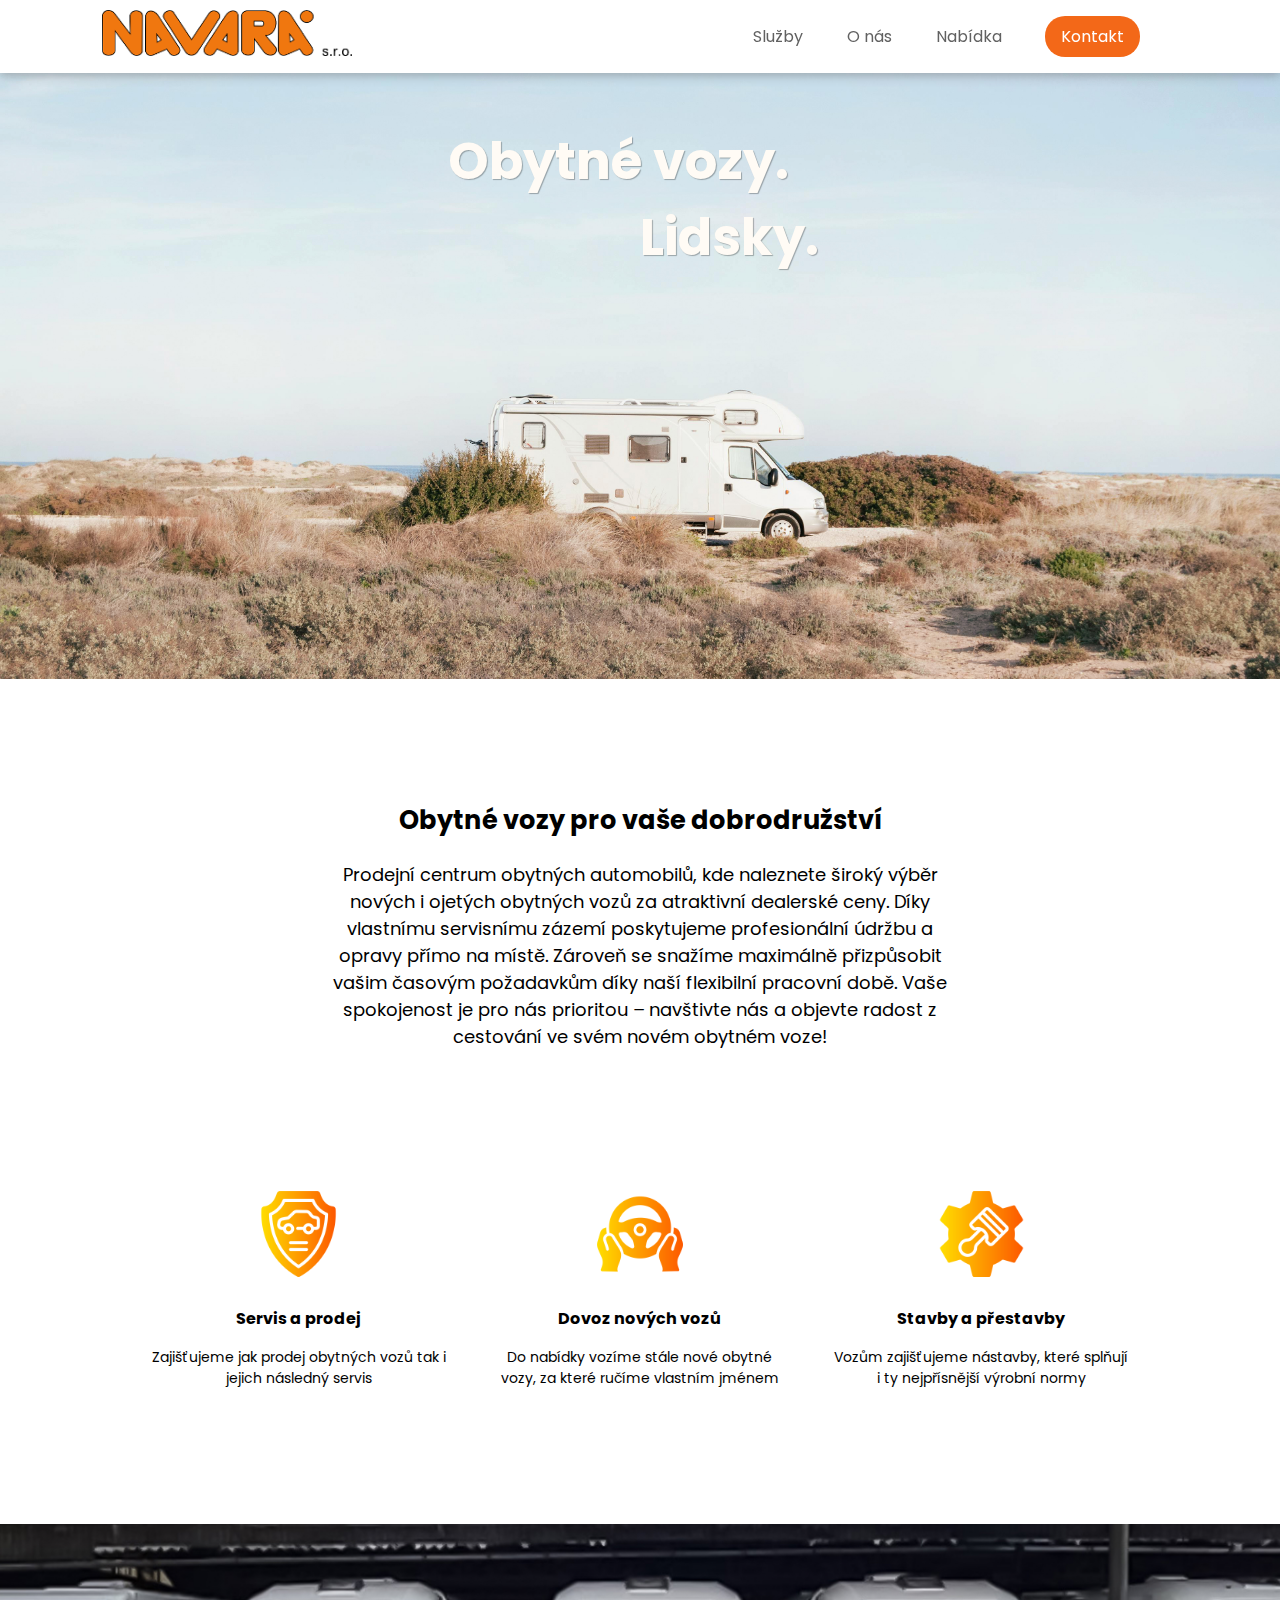
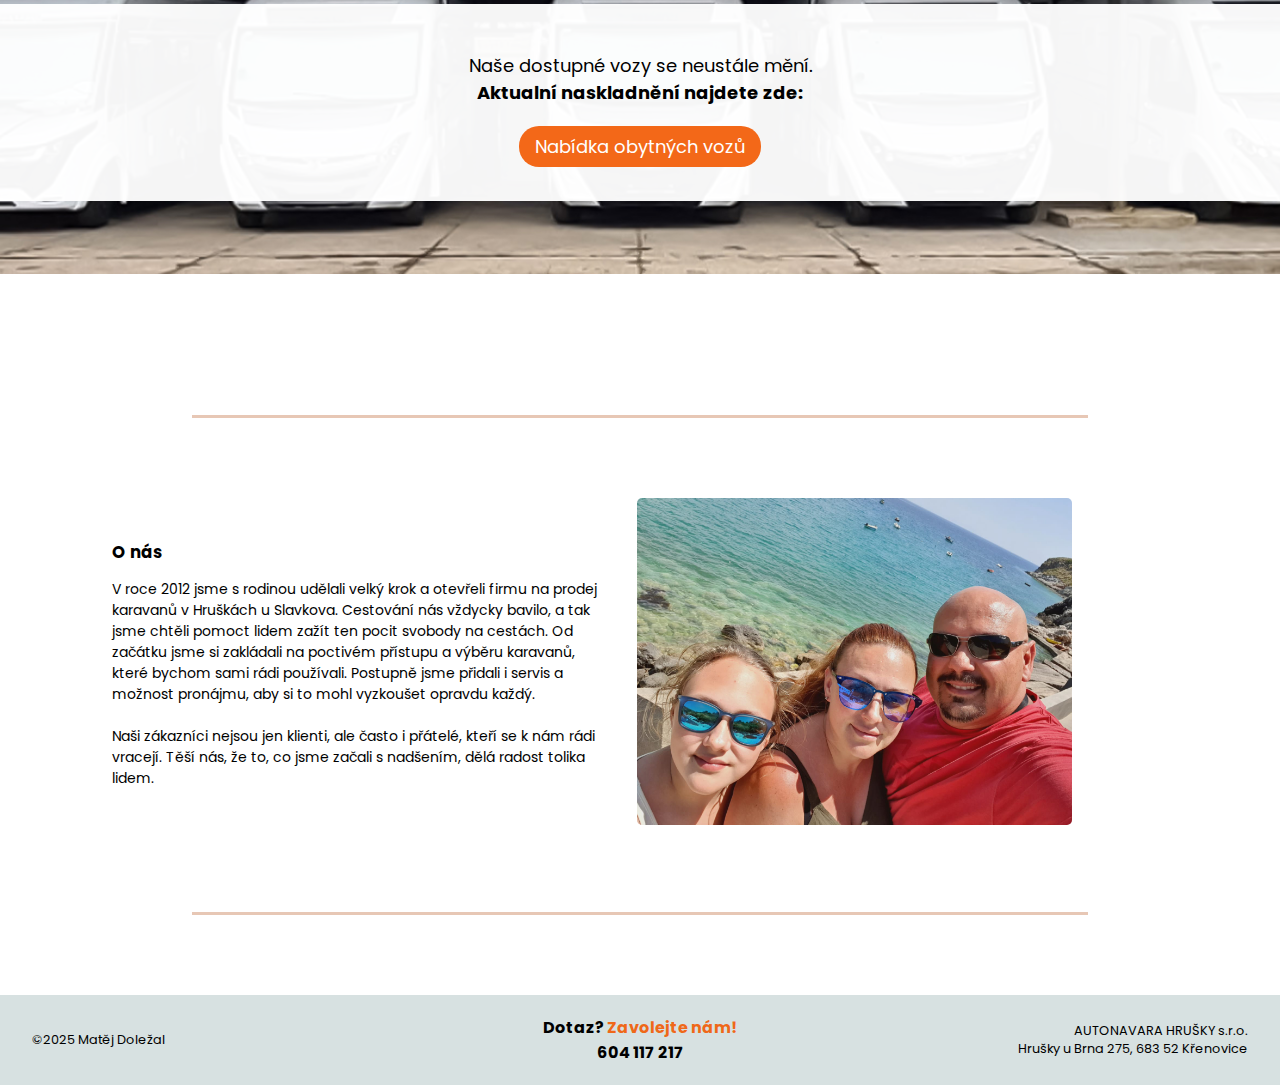
<file: index.html>
<!DOCTYPE html>
                                 <!-- (づ ◕‿◕ )づ --> 
<html lang="cs">
 <head>
    <meta name="viewport" content="width=device-width, initial-scale=1.0">
    <meta charset="utf-8">
    <title>Obytné vozy - Navara</title>
    <link rel="stylesheet" href="styles.css">
    <link rel="preconnect" href="https://fonts.googleapis.com">
<link rel="preconnect" href="https://fonts.gstatic.com" crossorigin>
<link href="https://fonts.googleapis.com/css2?family=Poppins:ital,wght@0,100;0,200;0,300;0,400;0,500;0,600;0,700;0,800;0,900;1,100;1,200;1,300;1,400;1,500;1,600;1,700;1,800;1,900&display=swap" rel="stylesheet">
<link rel="stylesheet" href="https://fonts.googleapis.com/css2?family=Material+Symbols+Outlined:opsz,wght,FILL,GRAD@24,400,0,0&icon_names=check_small" />
<link rel="preconnect" href="https://fonts.googleapis.com">
<link rel="preconnect" href="https://fonts.gstatic.com" crossorigin>
<link href="https://fonts.googleapis.com/css2?family=Lexend:wght@100..900&display=swap" rel="stylesheet">
</head>
 <body>
   <header class="header">
      <a href="#top"><img src="rc_images/logo.png" alt="Logo" class="logo" ></a>
      <nav> 
         <input type="checkbox" id="menu-toggle" class="menu-toggle">
         <label for="menu-toggle" class="menu-icon">☰</label>
         <ul class="navbar"> 
            <li><a href="#sluzby">Služby</a></li>
            <li><a href="#o-nas">O nás</a></li>
            <li><a href="https://www.bazos.cz/hodnoceni.php?idmail=5557707&idphone=3019076&jmeno=AUTONAVARA+HRU%C5%A0KY+U+BRNA" target="_blank">Nabídka</a></li>
            <li class="button" class="kontakt"><a href="kontakt.html">Kontakt</a></li>
         </ul>
      </nav>
   </header>
   <main> 
   
    <div class="relative-car"> 
      <img  id="top" class="photo-auta" src="rc_images/auta.jpg" alt="Úvodní fotka obytného vozu"> 
      <div >
         <h1 class="text-auto">Obytné vozy. </h1>
         <h2 class="text-auto-2">Lidsky.</h2>
        </div>
    </div>
    
    <h2 class="no" id="sluzby">(づ ◕‿◕ )づ <br><br></h2>
    <div>
      <h2 class="sluzby-nadpis">Obytné vozy pro vaše dobrodružství</h2>
      <p class="sluzby-text">Prodejní centrum obytných automobilů, kde naleznete široký výběr nových i ojetých obytných vozů za atraktivní dealerské ceny. Díky vlastnímu servisnímu zázemí poskytujeme profesionální údržbu a opravy přímo na místě. Zároveň se snažíme maximálně přizpůsobit vašim časovým požadavkům díky naší flexibilní pracovní době. Vaše spokojenost je pro nás prioritou – navštivte nás a objevte radost z cestování ve svém novém obytném voze!</p>
   </div>


   <!--sluzby-->
<div  class="sluzby">
   <div class="sluzba1" class="sluzba"> 
      <img class="ikona-pic" src="icons/servis.png" alt="ikonka">
      <h3>Servis a prodej</h3>
      <p>Zajišťujeme jak prodej obytných vozů tak i jejich následný servis</p>
   </div>
   <div class="sluzba2" class="sluzba">
      <img class="ikona-pic" src="icons/dovoz.png" alt="ikonka">
      <h3>Dovoz nových  vozů</h3>
      <p>Do nabídky vozíme stále nové obytné vozy, za které ručíme vlastním jménem</p>                
   </div>
   <div class="sluzba3" class="sluzba">
      <img class="ikona-pic" src="icons/stavby.png" alt="ikonka">
      <h3>Stavby a přestavby</h3>
      <p>Vozům zajišťujeme nástavby, které splňují i ty nejpřísnější výrobní normy</p>                
   </div>
</div>

<div class="relative-row">
   <div class="proc-my">
    <div class="nabidka">
       <p>Naše dostupné vozy se neustále mění.<br><span class="bold">Aktualní naskladnění najdete zde:</span></p>
       <br>
       <div class="nabidka-button"><a class="button" href="https://www.bazos.cz/hodnoceni.php?idmail=5557707&idphone=3019076&jmeno=AUTONAVARA+HRU%C5%A0KY+U+BRNA">Nabídka obytných vozů</a></div>
    </div>
   </div>
   <div class="car-row">
    <img src="rc_images/row.jpg" alt="rada-aut">
   </div>
 </div>  

<!--o nas-->
   <h2 class="no" id="o-nas">(づ ◕‿◕ )づ</h2>   
      <div class="o-nas" >
             <div class="text-o-nas" class="o-nasx">
               <h2 class="o-nas-nadpis">
                  O nás
               </h2>
               <p class="o-nas-text">
                     V roce 2012 jsme s rodinou udělali velký krok a otevřeli firmu na prodej karavanů v Hruškách u Slavkova. Cestování nás vždycky bavilo, a tak jsme chtěli pomoct lidem zažít ten pocit svobody na cestách. Od začátku jsme si zakládali na poctivém přístupu a výběru karavanů, které bychom sami rádi používali. Postupně jsme přidali i servis a možnost pronájmu, aby si to mohl vyzkoušet opravdu každý. <br> <br> Naši zákazníci nejsou jen klienti, ale často i přátelé, kteří se k nám rádi vracejí. Těší nás, že to, co jsme začali s nadšením, dělá radost tolika lidem.
               </p>
            </div>
         <div id="onas"><img class="o-nas-fotka" src="rc_images/fam.jpg" alt="o-nas-fotka" class="o-nasx"></div>
      </div>


  
  

<!--Nabidka-->
   
   </main>
   <footer> 
      <p id="credit">©2025 <span class="name">Matěj Doležal</span></p>
      <p>Dotaz? <span class="orange">Zavolejte nám!</span> <br> <a class="telefon" href="tel:+420604117217">604 117 217</a></p>
      <p>AUTONAVARA HRUŠKY s.r.o. <br> Hrušky u Brna 275, 683 52 Křenovice</p>
   </footer>

   <script>
      // JavaScript to toggle the dropdown and hide it when a link is clicked
      const dropdown = document.querySelector('nav');
      const toggle = dropdown.querySelector('.menu-toggle');
      const menu = dropdown.querySelector('.navbar');
  
      // Toggle dropdown visibility
      toggle.addEventListener('click', () => {
        dropdown.classList.toggle('show');
      });
  
      // Hide dropdown when a link is clicked
      menu.addEventListener('click', (event) => {
        if (event.target.tagName === 'A') {
          dropdown.classList.remove('show');
        }
      });
    </script>
<!--kontakt bude na jine strance-->
 </body>

 <!-- (づ ◕‿◕ )づ -->
</html>
</file>
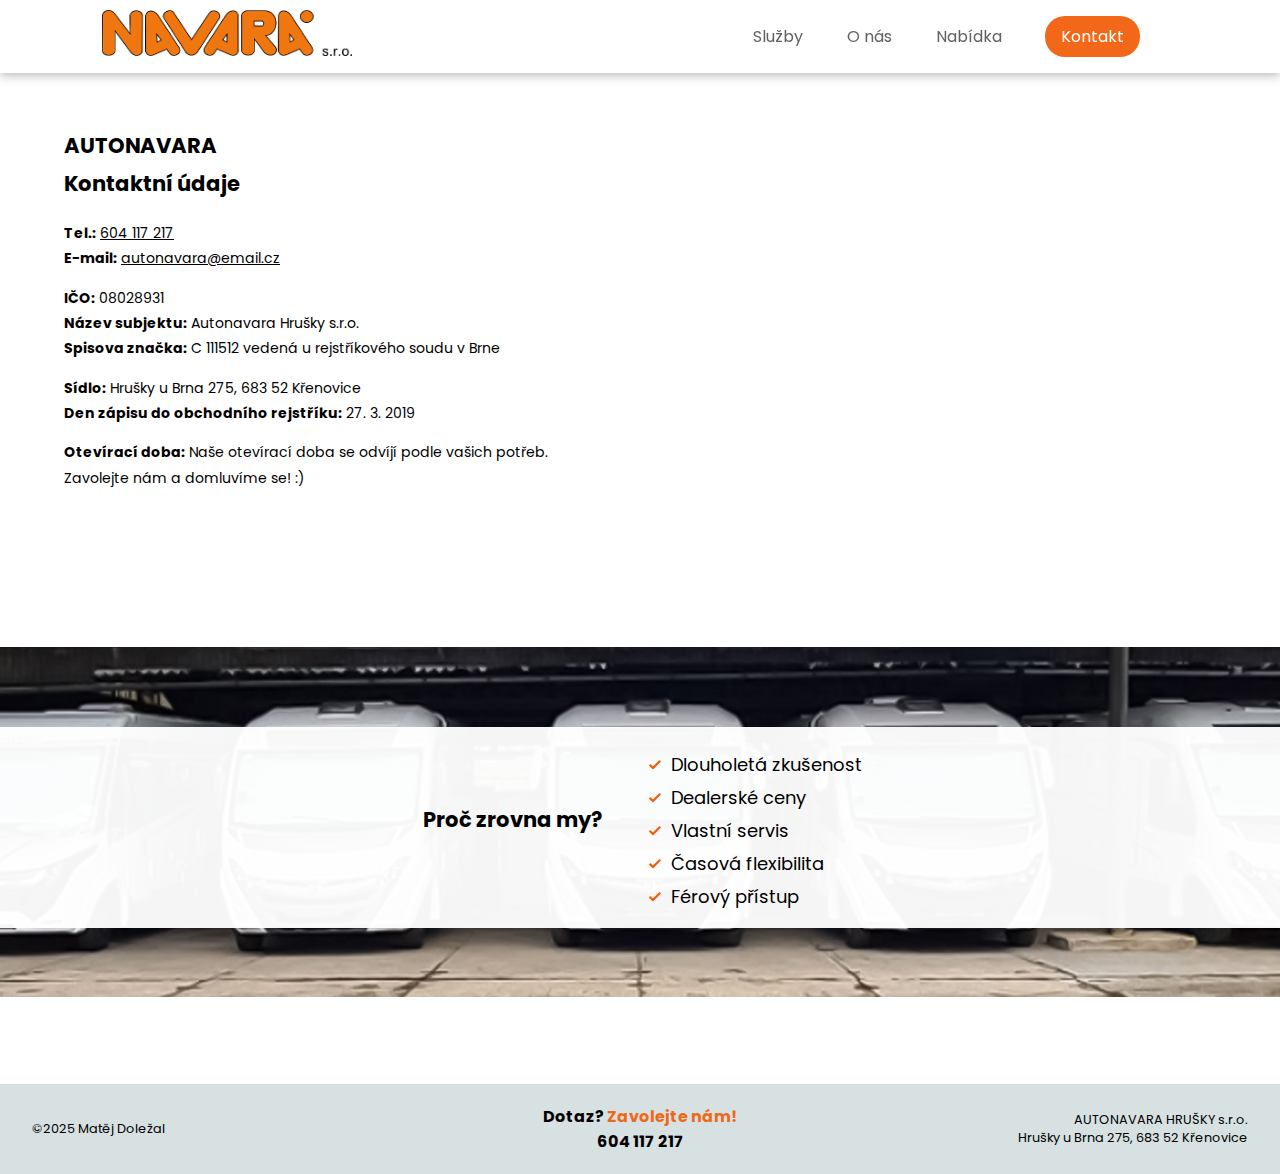
<file: kontakt.html>
<!-- MRDNE MI (づ ◕‿◕ )づ --> 
<!DOCTYPE html>
<html lang="cs">
 <head>
    <meta name="viewport" content="width=device-width, initial-scale=1.0">
    <meta charset="utf-8">
    <title>Kontakt - Navara</title>
    <link rel="stylesheet" href="styles.css">
    <link rel="preconnect" href="https://fonts.googleapis.com">
<link rel="preconnect" href="https://fonts.gstatic.com" crossorigin>
<link href="https://fonts.googleapis.com/css2?family=Poppins:ital,wght@0,100;0,200;0,300;0,400;0,500;0,600;0,700;0,800;0,900;1,100;1,200;1,300;1,400;1,500;1,600;1,700;1,800;1,900&display=swap" rel="stylesheet">
<link rel="stylesheet" href="https://fonts.googleapis.com/css2?family=Material+Symbols+Outlined:opsz,wght,FILL,GRAD@24,400,0,0&icon_names=check_small" />
<link rel="preconnect" href="https://fonts.googleapis.com">
<link rel="preconnect" href="https://fonts.gstatic.com" crossorigin>
<link href="https://fonts.googleapis.com/css2?family=Lexend:wght@100..900&display=swap" rel="stylesheet">
</head>
 <body>
    <header class="header">
        <a href="index.html"><img src="rc_images/logo.png" alt="Logo" class="logo" ></a>
        <nav> 
           <input type="checkbox" id="menu-toggle" class="menu-toggle">
           <label for="menu-toggle" class="menu-icon">☰</label>
           <ul class="navbar"> 
              <li><a href="index.html#sluzby">Služby</a></li>
              <li><a href="index.html#o-nas">O nás</a></li>
              <li><a href="https://www.bazos.cz/hodnoceni.php?idmail=5557707&idphone=3019076&jmeno=AUTONAVARA+HRU%C5%A0KY+U+BRNA" target="_blank">Nabídka</a></li>
              <li class="button" class="kontakt"><a href="kontakt.html">Kontakt</a></li>
           </ul>
        </nav>
     </header>
<main>
    <h2 class="no">(づ ◕‿◕ )づ <br><br></h2>
<div class="split"> 
  <div class="contact">
        <h2>AUTONAVARA<br>Kontaktní údaje</h2>
        <p class="info">
            <strong>Tel.:</strong>
            <a class="link" href="tel:+420604117217">604 117 217</a>
            <br>
            <strong>E-mail:</strong>
            <a class="link" href="mailto:autonavara@email.cz">autonavara@email.cz</a>
        </p>
        <p class="info">
            <strong>IČO:</strong>
            08028931
            <br>
            <strong>Název subjektu:</strong>
            Autonavara Hrušky s.r.o.
            <br>
            <strong>Spisova značka:</strong>
            C 111512 vedená u rejstříkového soudu v Brne
        </p>
        <p class="info">
            <strong>Sídlo:</strong> 
            Hrušky u Brna 275, 683 52 Křenovice
            <br>
            <strong>Den zápisu do obchodního rejstříku:</strong>
            27. 3. 2019
        </p>
        <p class="info">
            <strong>Otevírací doba:</strong>
            Naše otevírací doba se odvíjí podle vašich potřeb. Zavolejte nám a domluvíme se! :)
        </p>
    </div>
  
    <div class="map-div">
        <iframe class="map" src="https://www.google.com/maps/embed?pb=!1m18!1m12!1m3!1d1844.8804383216395!2d16.835504213604096!3d49.1302722282878!2m3!1f0!2f0!3f0!3m2!1i1024!2i768!4f13.1!3m3!1m2!1s0x4712e9b2a1163921%3A0x6af61d348210ab0d!2sAUTONAVARA%20NUOVO%20s.r.o.!5e0!3m2!1sen!2scz!4v1735925324945!5m2!1sen!2scz"
        width="600" 
        height="450" 
        style="border:0;" 
        allowfullscreen="" 
        loading="lazy" 
        referrerpolicy="no-referrer-when-downgrade">
    </iframe>
    </div>
</div>
    <div class="relative-row">
        <div class="proc-my">
         <div><h3>Proč zrovna my?</h3></div>
         <div>
         <ul class="duvody">
            <li><span class="material-symbols-outlined">
               check_small
               </span>Dlouholetá zkušenost</li>  <!--tadz pouzit takovy to ::before na ikonku pred-->
            <li><span class="material-symbols-outlined">
               check_small
               </span>Dealerské ceny</li>
            <li><span class="material-symbols-outlined">
               check_small
               </span>Vlastní servis</li>
            <li><span class="material-symbols-outlined">
               check_small
               </span>Časová flexibilita</li>
            <li><span class="material-symbols-outlined">
               check_small
               </span>Férový přístup</li>
         </ul>
        </div>
        </div>
        <div class="car-row">
         <img src="rc_images/row.jpg" alt="rada-aut">
        </div>
      </div> 
    </main>
    <footer> 
        <p id="credit">©2025 <span class="name">Matěj Doležal</span></p>
      <p>Dotaz? <span class="orange">Zavolejte nám!</span> <br> <a class="telefon" href="tel:+420604117217">604 117 217</a></p>
      <p>AUTONAVARA HRUŠKY s.r.o. <br> Hrušky u Brna 275, 683 52 Křenovice</p>
     </footer>
     <script>
        // JavaScript to toggle the dropdown and hide it when a link is clicked
        const dropdown = document.querySelector('nav');
        const toggle = dropdown.querySelector('.menu-toggle');
        const menu = dropdown.querySelector('.navbar');
    
        // Toggle dropdown visibility
        toggle.addEventListener('click', () => {
          dropdown.classList.toggle('show');
        });
    
        // Hide dropdown when a link is clicked
        menu.addEventListener('click', (event) => {
          if (event.target.tagName === 'A') {
            dropdown.classList.remove('show');
          }
        });
      </script>
 </body>
</html>
</file>
<file: styles.css>
body{
    font-family: Poppins;
    margin: 0;
    padding: 0;
    overflow-x: hidden;
}

* {
    scroll-behavior: smooth;
  }

.header{
  width: 100%;
  height: auto;
  background-color: white;
  display: flex;
  justify-content: space-between;
  align-items: center;
  position: fixed;
  top: 0;
  padding-left: 8%;
  z-index: 30;
  box-sizing: border-box;
  box-shadow: 0px 2px 10px rgba(100, 100, 100, 0.49);
}

.menu-toggle{
  display: none;
}

.menu-icon{
  display: none;
  padding: 8px 16px;
  background-color: #f25c05ec;
  color: white;
  max-height: 50px;
  border-radius: 20px;
  transition: 0.3s ease;
  text-align: center;
}

.logo{
    width: 100%;
    max-width: 250px ;
    height: auto; 
}


nav{
    width: 40%;
    max-width: 500px;
    margin-right: 10%;
    
}

nav > ul {
    display: flex;
    justify-content: space-evenly;
    align-items: center;
    list-style-type: none;
    gap: clamp(12px, 5%, 30px);
}

nav > ul > li  {
   text-wrap: nowrap;
   transition: 0.2s ease;
   color: rgb(97, 97, 97);
   font-size: clamp(16px, 1vw, 18px);
   
}

nav > ul > li:hover{
    color: #f25c05ec;
    transition: 0.2s ease;
}

li > a {
    color: inherit;
    text-decoration: none;
}

.button{
    padding: 8px 16px;
    background-color: #f25c05ec;
    color: white;
    max-height: 50px;
    border-radius: 20px;
    transition: 0.3s ease;
}

.button:hover{
    color: white;
    background-color: #813204;
    transition: 0.3s ease;
    transform: scale(1.1)
}

.no{
    color:rgb(255, 255, 255);
    user-select: none;
}


.relative-car{
  position: relative;
  width: 100%
}

.photo-auta{
    display: block;
    margin: 0 auto;
    padding-top: 3%;
    width: 100%;
    z-index: 5;
    overflow-x: hidden;
}

.text-auto{
  position: absolute;
  top: 13%;
  left: 35%;
  text-align: left;
  width: 25%;
  color: #fffbf5;
  text-shadow: 1px 1px 1px rgba(0, 0, 0, 0.295);
  z-index: 6;
  font-size: 4vw;
  text-wrap: nowrap;
  user-select: none;
}
.text-auto-2{
  position: absolute;
  top: 23%;
  left: 50%;
  text-align: left;
  width: 25%;
  color: #fffbf5;
  text-shadow: 1px 1px 1px rgba(0, 0, 0, 0.295);
  z-index: 6;
  font-size: 4vw;
  text-wrap: nowrap;
  user-select: none;

}



.sluzby-nadpis{
  text-align: center;
  margin-top: 2rem;
  font-size: clamp(24px, 2vw, 36px) ;
}

.sluzby-text{
   margin-left: auto;
   margin-right: auto;
   text-align: center;
   width: 50%;
   max-width: 800px;
   z-index: 9;
   font-size: clamp(18px, 1vw, 24px);
}

.sluzba1, .sluzba2, .sluzba3{
    text-wrap: wrap;
    flex: 1;
    background-color: #ffffff00;
    text-align: center;
    width: 50%;
    min-width: 240px;
    margin-left: auto;
    margin-right: auto;
    padding: 0.5vw;
    border-radius: 20px;
    transition: 0.3s ease;
    vertical-align: middle;
}



.sluzba1:hover, .sluzba2:hover, .sluzba3:hover{
  transform: scale(1.15);
  transition: 0.3s ease;
}

.sluzby{
  display: flex;
  flex-wrap: wrap;
  justify-content: center;
  width: 80%;
  margin: 8rem auto;
  z-index: 8;
}

.sluzba1 h3, .sluzba2 h3, .sluzba3 h3{
  font-size:clamp(16px, 1.1vw, 26px);
}

.sluzba1 p, .sluzba2 p, .sluzba3 p{
  font-size:clamp(14px, 0.9vw, 22px);
  margin: 0 5%;
}


.ikona-pic{
  flex: 1;
  max-width: 30%;
  height: auto;
  user-select: none;
}

.o-nas{
  display: flex;
  justify-content: space-between;
  margin-left: auto;
  margin-right: auto;

  margin-bottom: 5rem;
  border-top: 3px solid #c2704063;
  border-bottom: 3px solid #c2704063;
  vertical-align: auto;
  max-width: 1400px;
  width: 70%;
  
}

.o-nas-fotka{
  position: relative; 
  margin-bottom: 5rem;
  margin-left: 2rem;
  margin-right: -6rem;
  margin-top: 5rem;
  max-height: 500px;
  height: auto;
  max-width: 90%;
  object-fit: contain;
  border-radius: 5px;
}

.text-o-nas{
  width: auto;
  max-width: 55%;
  height: 50%; 
  margin-top: auto;
  margin-bottom: auto;
  margin-left: -5rem;
}

.text-o-nas h2{
  font-size:clamp(14px, 1.3vw, 26px)
}
.text-o-nas p{
  font-size:clamp(14px, 1vw, 22px)
}

.relative-row{
  position: relative;
  margin-top: 5rem;
  margin-bottom: 5rem;
}

.proc-my h3{
  padding-top: 5%;
  margin-top: -2%;
  z-index: 6;
  align-self: center;
}

.proc-my{
  display: flex;
  justify-content: center;
  align-items: center;
  text-align: center;
  width: 100%;
  overflow: auto;
  font-size: clamp(18px, 1.1vw, 24px);
  padding-left: 38%;
  padding-right: 38%;
  z-index: 10;
  box-sizing: border-box;
  position: absolute;
  background-color: #fffffff5;
  text-wrap: nowrap;
  overflow-x: hidden;
  bottom: auto;
  top: auto;
  margin-top: 5rem;
}

.proc-my ul{
  list-style-type: none;
  text-align: left;
  z-index: 6;
  flex: 1;
}

.material-symbols-outlined{
  color: #f25c05;
  z-index: 8;
  flex: 1;
  margin-top: 2px;
  margin-right: 2%;
  position: relative;
  top: 0.4rem;
  height: clamp(18px, 1.1rem, 24px);
}

.car-row{
  display: block;
  margin: 0 auto;
  z-index: 5;
  overflow-x: hidden;
}

.car-row img{
  height: 20vw;
  object-fit: cover;
  object-position: center;
  width: 100% ;
  min-height: 350px;
  max-height: 450px;
}

.nabidka{
  margin-top: 3rem;
}

.nabidka a{
  text-decoration: none;
  text-align: center;
  width: 30%;
  margin-left: auto;
  margin-right: auto;
}

.nabidka p{
  text-align: center;
  text-wrap: wrap;
  width: 65vw;
  margin: 0 auto;
  font-size: clamp(18px, 1.1vw, 24px);
}

.bold{
  font-weight: bold;
  
}
.nabidka-button{
  text-align: center;
  text-wrap: wrap;
  width: 65vw;
  margin: 0 auto 5% auto;
  transition: 0.3s ease;
}

.nabidka-button:hover{
  transform: scale(1.1);
  transition: 0.3s ease;
}

footer{
 background-color: #6a8d8d44;
 padding: 0.3rem 2.5%;
 box-sizing:border-box;
 display: grid;
 grid-template-columns: 1fr auto 1fr;
 height: 90px;
 bottom: 0}

footer p:last-of-type{
  font-size: clamp(4px, 0.8rem, 18px);
  text-align: end;
  margin-top: auto;
  margin-bottom: auto; 
  text-wrap: nowrap;
  
}
footer p:nth-of-type(2){
  font-weight: bold;
  font-size: clamp(12px, 1rem, 24px);
  text-align: center;
  margin-top: auto;
  margin-bottom: auto;
  text-wrap: nowrap;
}

footer p:first-of-type{
  font-size: clamp(4px, 0.8rem, 18px);
  text-align: start;
  margin-top: auto;
  margin-bottom: auto;
  text-wrap: nowrap;
}

.telefon{
  text-decoration: none;
  color: rgb(0, 0, 0);
}

.telefon:hover{
  color: #f25c05ec;
  transition: 0.2s ease;
}

.orange{
  color: #f25c05ec;
}


.split{
  display: flex;
  justify-content: space-between;
  margin-right: 15%;
  margin-left: 5%;
}


.split a{ 
  color: black;
}

.split a:hover{
  color: #f25c05ec;
  text-decoration: none;
  transition: 0.2s ease;
}

.map{
  margin-left: 5vw; 
  max-width: 100%;
}

.contact{
    line-height: 1.8
}

@media (min-width:1200px){
  .contact{
    font-size: 1.1vw;
  }
}

@media (max-width: 1199px) and (min-width: 770px){

  .text-auto{
    top: 15%;
    left:30%;
    font-size: 3.5rem;
    position: absolute;
  }
  .text-auto-2{
    top: 30%;
    left: 50%;
    font-size: 3rem;
  }
    .sluzby{
      display: flex;
      flex-wrap: wrap;
      justify-content: center;
    }
   
    .ikona-pic{
      max-width: 9vw;
      margin-top: 2.5%;
    }

    .sluzba1 p, .sluzba2 p, .sluzba3 p{
      font-size: 1.8vw;
    }
    .sluzba1 h3, .sluzba2 h3, .sluzba3 h3{
      font-size: 2.3vw;
    }

    .sluzba3{
      max-width: 60%
    }

    .sluzby-nadpis{
      font-size: 3vw
    }

    .sluzby-text{
      font-size: 2.5vw;
      width: 70%
    }
 
    .o-nas-fotka{
      flex-wrap: wrap;
    }
    .text-o-nas{
      font-size: 3vw;
    }

    .o-nas-text{
      font-size: 2.5vw;
    }
    .o-nas{ 
      display: flex;
      flex-wrap: wrap;
      justify-content: center;
    }

    .o-nasx{
      flex: 0 0 calc(50% - 20px);
      max-width: 50%;
    }
    .car-row{
      padding-bottom: 0;
    }
}

@media (max-width: 769px) and (min-width: 480px){
  body{
    overflow-x: hidden;
  }  
  
  .car-row{
    padding-bottom: 0;
  }

  .split{
      
      display: grid;
      grid-template-columns: 1fr;
      grid-template-rows: 1fr 1fr;
      }

  .mad-div{
    padding: 0 auto;
    position: relative;
    max-width: 100%
  }


    .header{
      display: grid;
      grid-template-columns: 1fr;
      grid-template-rows: 2fr;
      justify-items: center; 
      align-items: center; 
      z-index: 20;
      padding-left: 0;
      max-height: 90px;
    }
    .navbar{
      display: none;
      grid-template-columns: 1fr;
      grid-template-rows: 1fr auto 1fr;
      background-color: #ffffff;
      width: 100vw;
      max-width: 100%;
      padding-top: 2.5vw;
      padding-bottom: 2vw;
      margin-top: 1vw;
      position: absolute;
      left: 0;
      text-align: center;
    }

    nav ul{
      padding: 0;
      box-sizing: border-box;
      
    }

    nav ul li{
      font-size: 1.3rem;
      margin-top: 2vw;
    }
   
    nav{
      margin: 0 0 3.5% 0
    }

    nav ul li:last-of-type{
      text-align: center;
    max-width: 30%;
    margin: 0 auto;
    margin-top: 2vw;
    }
    .menu-icon{
      display: flex;
      width: 20%;
      margin-left: 45vw;
      margin-top: -7.5vw;
      margin-bottom: auto;
      max-width: 12vw;
      height: 5vw;
      font-size: 1.6rem;
      justify-content: center;
      align-items: center;
    }

    .menu-toggle:checked + .menu-icon{
      background-color: #813204;
    }

    nav.show .navbar {
      display: block;
    }

    .logo{
      margin-top: 3vw;
      vertical-align: middle;
      padding-right: 35vw;
      max-width: 40%;
    }

    .photo-auta{
      padding-top: 10%;
      width: 100%;
      margin: 0 auto;
      display: block;
    }

    .text-auto{
      font-size: 5vw;
      top: 25%
    }

    .text-auto-2{
      font-size: 4vw;
      top: 35%
    }

    .sluzby-text{
      font-size: 3vw;
      width: 70%
    }

    .sluzby{
      max-width: 60%
    }

    .ikona-pic{
      max-width: 15vw;
      margin-top: 2.5%;
    }

    .o-nas{
      display: grid;
      grid-template-columns: 1fr;
      grid-template-rows: 1fr 1fr;
      margin: 0 auto;
      margin-bottom: 5vw;
      max-height: 135vw;
    }
    
    .o-nas-fotka{
      margin: 0 auto;
      padding-bottom: 5%;
      padding-top: -5%;
      width: 100%;
      max-width: 100%;
      height: auto;
    }

    .text-o-nas{
      margin: 0 auto;
      width: 100%;
      max-width: 100%;
      height:auto
    }

    .text-o-nas h2{
      font-size: 1.5rem;
    }

    .nabidka-button{
      margin-bottom: 2rem;
    }

    footer p:first-of-type{
      font-size: 0.7rem;
    }

    footer p:last-of-type{
     font-size: 0.7rem;
     margin-left: 5%;
     text-wrap: wrap;
    }
  }
  


@media (max-width: 479px) {


body{
  overflow-x: hidden;
}  


.split{
   
    display: grid;
    grid-template-columns: 1fr;
    grid-template-rows: 1fr 1fr;
    }

.split  p{
  font-size: 0.9rem;
  margin: 5%;
}

.split  h2{
  font-size: 1.3rem;
  margin: 5%
}

.mad-div{
  padding: 0 auto;
  position: relative;
  max-width: 100%
}

.proc-my li{
  font-size: 0.9rem;
}

.duvody{
  margin-left: 0;
  margin-right: 15%;
}

.proc-my h3{
  text-wrap: wrap;
  width: 150px;
  max-width: 100vw;
  text-align: center;
  margin-bottom: 5%;
  margin-left: 10%;
}

  .header{
    display: grid;
    grid-template-columns: 1fr;
    grid-template-rows: 2fr;
    justify-items: center; 
    align-items: center; 
    z-index: 20;
    padding-left: 0;
    max-height: 90px;
  }
  .navbar{
    display: none;
    grid-template-columns: 1fr;
    grid-template-rows: 1fr auto 1fr;
    background-color: #ffffff;
    width: 100vw;
    max-width: 100%;
    padding-top: 2.5vw;
    padding-bottom: 2vw;
    margin-top: 1vw;
    position: absolute;
    left: 0;
    text-align: center;
  }

  nav ul{
    padding: 0;
    box-sizing: border-box;
    
  }

  nav ul li{
    font-size: 1.3rem;
    margin-top: 3vw;
  }
 
  nav{
    margin: 0 0 3.5% 0
  }

  nav ul li:last-of-type{
    text-align: center;
    max-width: 30%;
    margin: 0 auto;
    margin-top: 2vw;
  }
  .menu-icon{
    display: flex;
    width: 20%;
    margin-left: 45vw;
    margin-top: -7.5vw;
    margin-bottom: auto;
    max-width: 12vw;
    height: 5vw;
    font-size: 1.6rem;
    justify-content: center;
    align-items: center;
  }

  .menu-toggle:checked + .menu-icon{
    background-color: #813204;
  }

  nav.show .navbar {
    display: block;
  }

  .logo{
    margin-top: 3vw;
    height: auto;
    vertical-align: middle;
    padding-right: 35vw;
    padding-left: 10vw;
    max-width: 40%;
    object-fit: cover;
  }

  .photo-auta{
    padding-top: 10%;
    width: auto;
    max-width: 100%;
    height: 100vw;
    margin: 0 auto;
    display: block;
    overflow-x: hidden;
    object-fit: cover;
    object-position: 70%
  }

  .text-auto{
    top: 24%;
    left: 20%;
    font-size: 2rem
  }

  .text-auto-2{
    top: 35%;
    left: 48%;
    font-size: 1.5rem;
  }

  

  .sluzby-text{
    font-size: 4vw;
    width: 70%;
    margin-bottom: -15vw;
  }

  .sluzby-nadpis{
    font-size: 6vw;
    width: 80%;
    margin: 0 auto;
  }

  .sluzby{
    max-width: 60%
  }

  .ikona-pic{
    max-width: 15vw;
    margin-top: 2.5%;
    margin-top: 5vw;
    margin-bottom: -3vw;
  }

  .nabidka-button{
   margin-left: auto;
   margin-right: auto;
   margin-bottom: 8vw;
   width: 100%;
    max-width: 100%;
    text-wrap: nowrap;
  }

  .o-nas{
    display: grid;
    grid-template-columns: 1fr;
    grid-template-rows: 1fr 1fr;
    margin: 0 auto 5rem auto;
    box-sizing: border-box;
    max-height: 220vw;
  }
  
  .o-nas-fotka{
    margin: 0 auto;
    padding-bottom: 5%;
    padding-top: 25%;
    width: 100%;
    max-width: 100%;
  }

  .text-o-nas{
    margin: 0 auto;
    width: 100%;
    max-width: 100%;
    height:auto
  }

  #onas{
    max-height: 20vw;
    height: auto;
    margin-top: 2%;
  }

  .text-o-nas h2{
    font-size: 1.5rem;
  }

  footer p:first-of-type{
    font-size: 0.6rem;
    text-wrap: wrap;
  }

  footer p:nth-of-type(2){
    font-size: 0.8rem;
  }

  .name{
    display: block;
  }

  footer p:last-of-type{
   font-size: 0.5rem;
   margin-left: 5%;
   text-wrap: wrap;
  }

  .car-row{
    padding-bottom: 0;
  }
}
</file>
